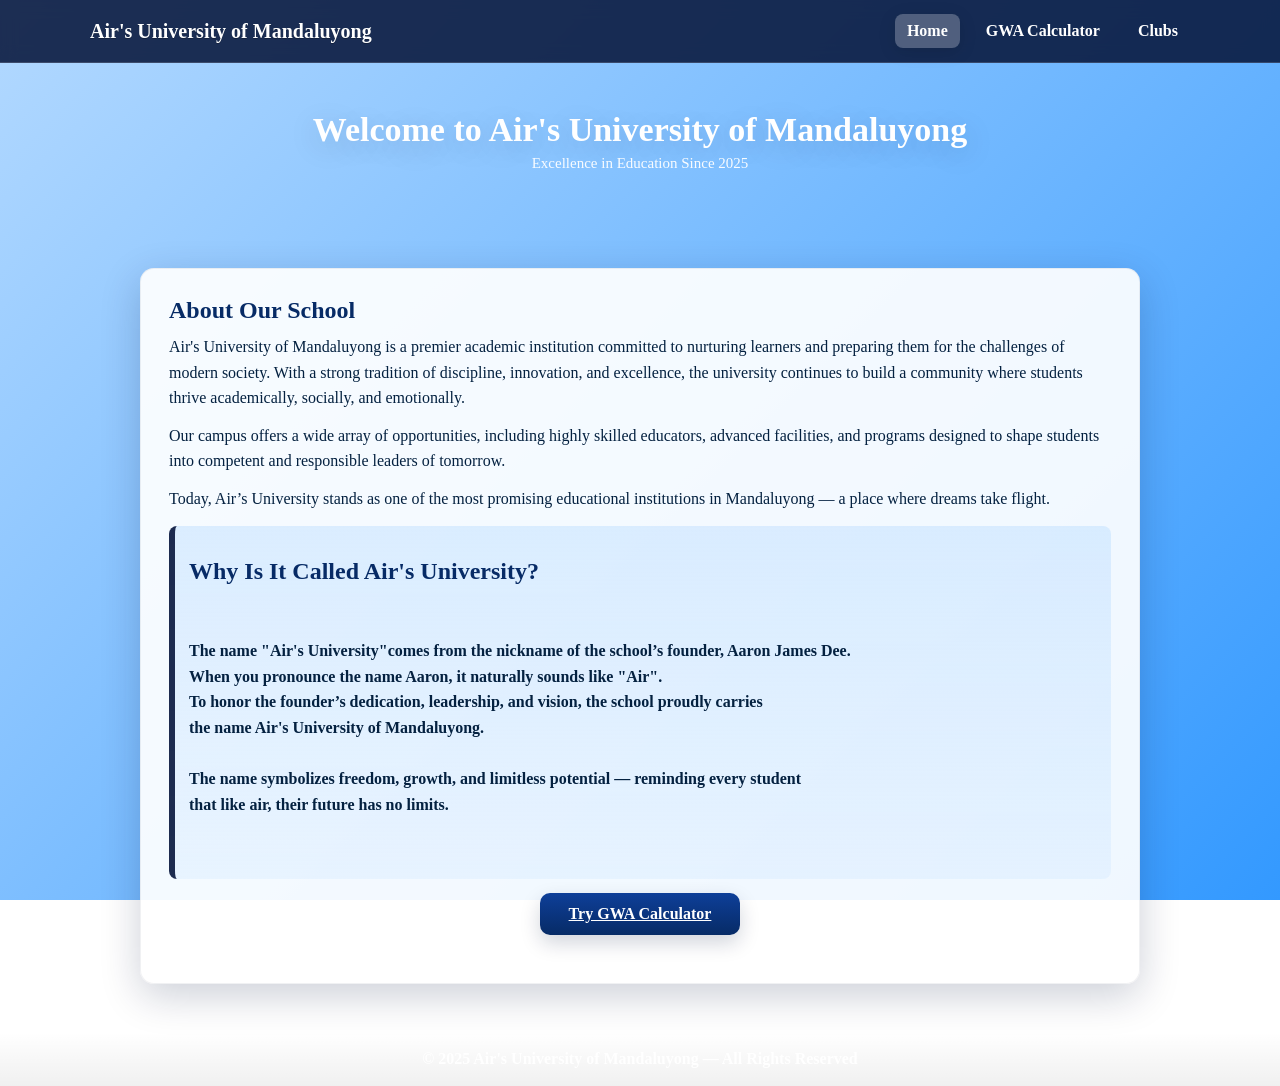
<file: index.html>
<!DOCTYPE html>
<html lang="en">
<head>
  <meta charset="utf-8" />
  <meta name="viewport" content="width=device-width,initial-scale=1" />
  <title>Air's University of Mandaluyong</title>

  <link rel="stylesheet" href="styles.css">
</head>
<body>

  <header class="topbar">
    <div class="topbar-inner container">
      <div class="brand">Air's University of Mandaluyong</div>
      <nav class="main-nav">
        <a class="nav-link active" href="index.html">Home</a>
        <a class="nav-link" href="gwa.html">GWA Calculator</a>
        <a class="nav-link" href="clubs.html">Clubs</a>
      </nav>
    </div>
  </header>

  <section class="hero">
    <div class="container">
      <h1>Welcome to Air's University of Mandaluyong</h1>
      <p class="subtitle">Excellence in Education Since 2025</p>
    </div>
  </section>

  <section class="page">
    <div class="card container about">
      <h2>About Our School</h2>

      <p>
        Air's University of Mandaluyong is a premier academic institution committed to nurturing
        learners and preparing them for the challenges of modern society. With a strong tradition
        of discipline, innovation, and excellence, the university continues to build a community
        where students thrive academically, socially, and emotionally.
      </p>

      <p>
        Our campus offers a wide array of opportunities, including highly skilled educators,
        advanced facilities, and programs designed to shape students into competent and responsible
        leaders of tomorrow.
      </p>

      <p>
        Today, Air’s University stands as one of the most promising educational institutions
        in Mandaluyong — a place where dreams take flight.
      </p>

     
      <div class="info-section">
        <div class="info-box">
          <h2>Why Is It Called Air's University?</h2>
            <p>
                The name "Air's University"comes from the nickname of the school’s founder, Aaron James Dee.  
                When you pronounce the name Aaron, it naturally sounds like "Air".  
                To honor the founder’s dedication, leadership, and vision, the school proudly carries
                the name Air's University of Mandaluyong.
            
                The name symbolizes <b>freedom, growth, and limitless potential</b> — reminding every student
                that like air, their future has no limits.
             </p>
          
        </div>
      </div>

      <div style="text-align:center; margin-top:14px;">
        <a class="btn" href="gwa.html" style="width:200px; display:inline-block;">Try GWA Calculator</a>
      </div>
    </div>
  </section>

  <footer class="footer">
    © 2025 Air's University of Mandaluyong — All Rights Reserved
  </footer>

</body>
</html>
</file>
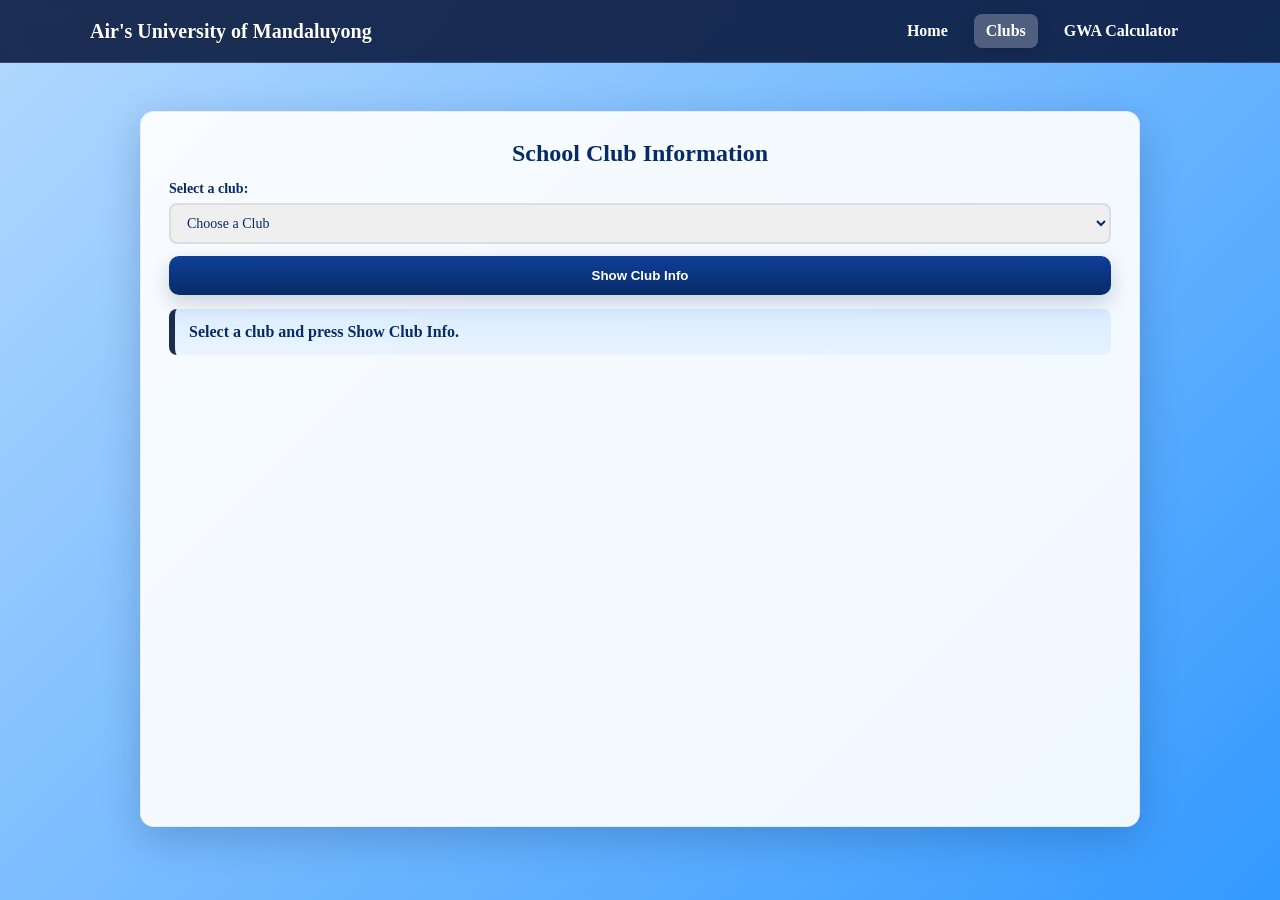
<file: clubs.html>
<!DOCTYPE html>
<html lang="en">
<head>
  <meta charset="utf-8" />
  <meta name="viewport" content="width=device-width,initial-scale=1" />
  <title>Clubs — Air's University</title>

  <link rel="stylesheet" href="styles.css">

  
  <link rel="stylesheet" href="https://pyscript.net/releases/2025.7.3/core.css">
  <script type="module" src="https://pyscript.net/releases/2025.7.3/core.js"></script>
</head>
<body>


  <header class="topbar">
    <div class="topbar-inner container">
      <div class="brand">Air's University of Mandaluyong</div>
      <nav class="main-nav">
        <a class="nav-link" href="index.html">Home</a>
        <a class="nav-link active" href="clubs.html">Clubs</a>
        <a class="nav-link" href="gwa.html">GWA Calculator</a>
      </nav>
    </div>
  </header>


  <section class="page">
    <div class="card container">
      <h1>School Club Information</h1>

      <label>Select a club:</label>
      <select id="club_select">
        <option value="">Choose a Club</option>
        <option value="Basketball">Basketball</option>
        <option value="Volleyball">Volleyball</option>
        <option value="Tennis">Tennis</option>
      </select>

      <button class="btn" id="show_btn">Show Club Info</button>

      <div class="info-box" id="output">Select a club and press Show Club Info.</div>
    </div>
  </section>

  <py-script src="clubs.py"></py-script>
</body>
</html>
</file>
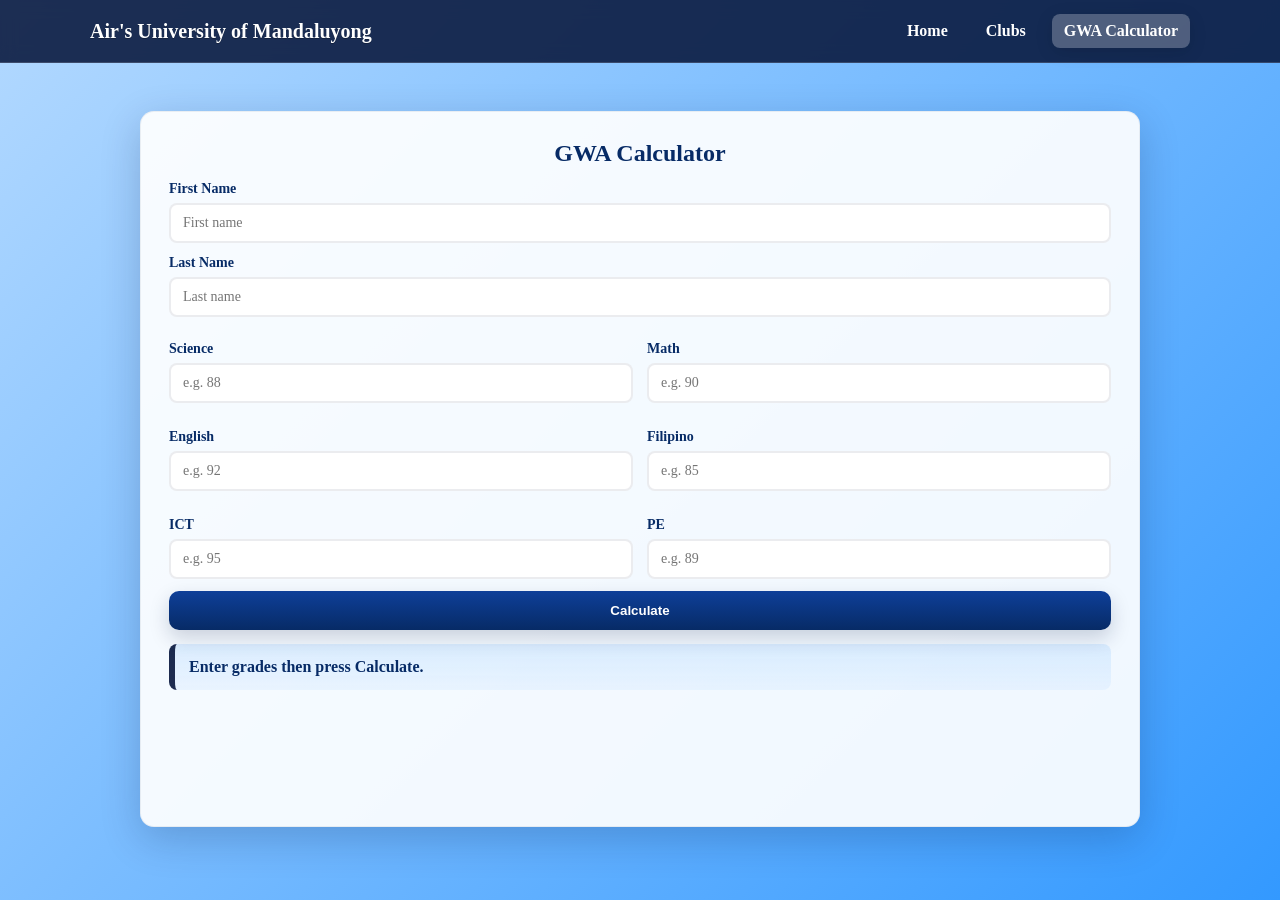
<file: gwa.html>
<!DOCTYPE html>
<html lang="en">
<head>
  <meta charset="utf-8" />
  <meta name="viewport" content="width=device-width,initial-scale=1" />
  <title>GWA Calculator — Air's University</title>

  <link rel="stylesheet" href="styles.css">

  <!-- PyScript -->
  <link rel="stylesheet" href="https://pyscript.net/releases/2025.7.3/core.css">
  <script type="module" src="https://pyscript.net/releases/2025.7.3/core.js"></script>
</head>
<body>

  <header class="topbar">
    <div class="topbar-inner container">
      <div class="brand">Air's University of Mandaluyong</div>
      <nav class="main-nav">
        <a class="nav-link" href="index.html">Home</a>
        <a class="nav-link" href="clubs.html">Clubs</a>
        <a class="nav-link active" href="gwa.html">GWA Calculator</a>
      </nav>
    </div>
  </header>

  <section class="page">
    <div class="card container">
      <h1>GWA Calculator</h1>

      <label>First Name</label>
      <input type="text" id="first_name" placeholder="First name">

      <label>Last Name</label>
      <input type="text" id="last_name" placeholder="Last name">

      <div class="grades-grid">
        <div>
          <label>Science</label>
          <input type="number" id="science" placeholder="e.g. 88">
        </div>
        <div>
          <label>Math</label>
          <input type="number" id="math" placeholder="e.g. 90">
        </div>
        <div>
          <label>English</label>
          <input type="number" id="english" placeholder="e.g. 92">
        </div>
        <div>
          <label>Filipino</label>
          <input type="number" id="filipino" placeholder="e.g. 85">
        </div>
        <div>
          <label>ICT</label>
          <input type="number" id="ict" placeholder="e.g. 95">
        </div>
        <div>
          <label>PE</label>
          <input type="number" id="pe" placeholder="e.g. 89">
        </div>
      </div>

      <button class="btn" id="calc_btn">Calculate</button>

      <div class="result-box" id="result">Enter grades then press Calculate.</div>
    </div>
  </section>

  <py-script src="gwa.py"></py-script>
</body>
</html>
</file>
<file: styles.css>
:root{
  --grad-start: #b3d9ff;
  --grad-end:   #3399ff;
  --nav-bg: rgba(10, 36, 102, 0.95);
  --card-bg: rgba(255,255,255,0.92);
  --accent: #072b66;
}

*{ box-sizing: border-box; margin:0; padding:0; }

html,body{ height:100%; }

body{
  font-family: "Comic Sans MS", "Comic Sans", cursive;

  /* FIXED FULL BACKGROUND — NO MORE COLOR CHANGE AT BOTTOM */
  background: linear-gradient(135deg, var(--grad-start), var(--grad-end)) no-repeat fixed;
  background-size: cover;

  -webkit-font-smoothing:antialiased;
  -moz-osx-font-smoothing:grayscale;
  color: #072b66;
}

.container { width: min(1100px, 94%); margin: 0 auto; }

/* ✅ FIXED NAVBAR — NOW VISIBLE */
.topbar {
  background: rgba(7, 22, 60, 0.88); /* solid visible dark blue */
  backdrop-filter: blur(8px);
  border-bottom: 1px solid rgba(255,255,255,0.15);
}

.topbar-inner {
  display:flex;
  align-items:center;
  justify-content:space-between;
  gap:20px;
  padding:14px 0;
  width: min(1100px, 94%);
  margin: 0 auto;
}

.brand {
  color: white;
  font-size:20px;
  font-weight:800;
  text-shadow: 0 1px 0 rgba(0,0,0,0.25);
}

.main-nav { display:flex; gap:14px; align-items:center; }

/* ✅ NAV LINKS — FULL WHITE + STRONG VISIBILITY */
.nav-link {
  color: #ffffff; /* full white */
  text-decoration:none;
  padding:8px 12px;
  border-radius:8px;
  font-weight:700;
  transition: transform .12s ease, background .12s ease;
}

.nav-link:hover { 
  transform: translateY(-2px); 
  background: rgba(255,255,255,0.20);
}

.nav-link.active { 
  background: rgba(255,255,255,0.25); 
  box-shadow: 0 4px 18px rgba(0,0,0,0.12); 
}

.page {
  display:flex;
  justify-content:center;
  padding:48px 16px;
  min-height: calc(100vh - 88px);
}

.card {
  width: 1000px;
  background: var(--card-bg);
  padding: 28px;
  border-radius: 14px;
  box-shadow: 0 12px 40px rgba(7, 22, 60, 0.2);
  border: 1px solid rgba(7,22,60,0.06);
}

.card h1 {
  margin-bottom: 14px;
  color: var(--accent);
  font-size: 24px;
  text-align:center;
}
.card h2 {
  color: var(--accent);
  margin-bottom:10px;
}

/* form controls shared */
label {
  display:block;
  color: var(--accent);
  font-weight:700;
  margin-bottom:6px;
  font-size:14px;
}
input[type="text"], input[type="number"], select, textarea {
  width:100%;
  padding:10px 12px;
  border-radius:8px;
  border:2px solid rgba(7,22,60,0.08);
  margin-bottom:12px;
  font-family: inherit;
  font-size:14px;
  color: #072b66;
}

/* layout specifics for gwa */
.grades-grid {
  display:grid;
  grid-template-columns: 1fr 1fr;
  gap:14px;
  margin-top:12px;
}

/* Buttons */
.btn {
  display:inline-block;
  width:100%;
  padding:12px;
  border-radius:10px;
  background: linear-gradient(180deg, #0e3f99, #072b66);
  color: #fff;
  font-weight:800;
  border: none;
  cursor:pointer;
  box-shadow: 0 8px 20px rgba(7,22,60,0.18);
  transition: transform .12s ease, opacity .12s ease;
}
.btn:hover{ transform: translateY(-3px); opacity: .95; }

/* result/info boxes */
.result-box, .info-box {
  margin-top:14px;
  padding:14px;
  border-radius:8px;
  background: linear-gradient(180deg, rgba(179,217,255,0.4), rgba(51,153,255,0.06));
  border-left: 6px solid rgba(7,22,60,0.9);
  color: #072b66;
  white-space: pre-line;
  font-weight:700;
}

/* HERO for index */
.hero {
  padding:48px 0;
  text-align:center;
  color: white;
}
.hero h1 {
  font-size:34px;
  margin-bottom:6px;
  text-shadow: 0 6px 30px rgba(0,0,0,0.18);
}
.hero .subtitle {
  font-size:15px;
  opacity:0.95;
}

/* About text styling on index */
.about p {
  color: #042140;
  line-height:1.6;
  margin-bottom:12px;
}

/* footer */
.footer {
  text-align:center;
  padding:18px 0;
  color: rgba(255,255,255,0.95);
  font-weight:700;
  background: linear-gradient(0deg, rgba(0,0,0,0.06), transparent);
}

/* WHY AIR'S SECTION */
.why-airs {
  margin-top: 24px;
  padding: 18px;
  border-radius: 14px;
  background: linear-gradient(180deg, rgba(255,255,255,0.75), rgba(255,255,255,0.45));
  box-shadow: 0 10px 30px rgba(7,22,60,0.15);
  border-left: 6px solid var(--accent);
}

.why-airs h2 {
  margin-bottom: 10px;
  font-size: 22px;
  font-weight: 800;
  color: var(--accent);
  text-align: center;
}

.why-airs p {
  font-size: 15px;
  color: #042140;
  line-height: 1.6;
  font-weight: 600;
  text-align: center;
}

/* responsive */
@media (max-width:640px){
  .card{ width: 92%; padding:18px; border-radius:12px; }
  .topbar-inner{ flex-direction: column; gap:8px; align-items:flex-start; padding:12px; }
  .brand{ font-size:18px; }
  .grades-grid{ grid-template-columns: 1fr; }
}
</file>
